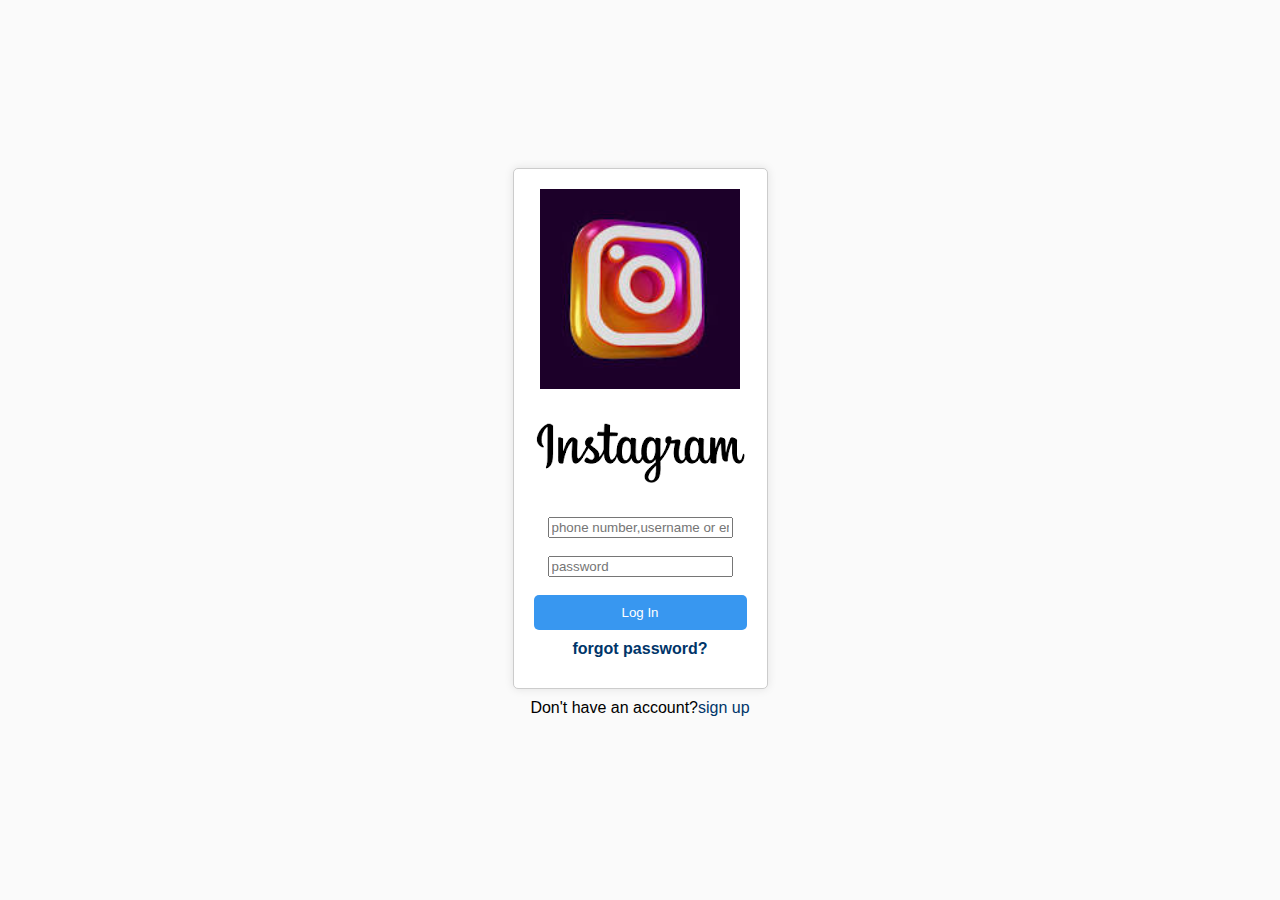
<file: task 3&4/index.html>
<!DOCTYPE html>
<html lang="en">
<head>
    <meta charset="UTF-8">
    <meta name="viewport" content="width=device-width, initial-scale=1.0">
    <link rel="stylesheet" href="styles.css">
    <title>Document</title>
</head>
<body>
    <div class="container">
        <div class="login-box">
            <img src="insta.jpg" alt="instagram logo" width="200px" height="200px">
            <br>
            <img src="instaw.png" >
            <form>
                <input type="text"placeholder="phone number,username or email">
                <br>
                <br>
                <input type="password" placeholder="password">
                <br>
                <br>
                <button type="submit">Log In</button>
            </form>
            <p>forgot password?</p>
        </div>
        <div class="signup-box">
            <p>Don't have an account?<a href="#">sign up</a></p>
        </div>
    </div>
    
</body>
</html>
</file>
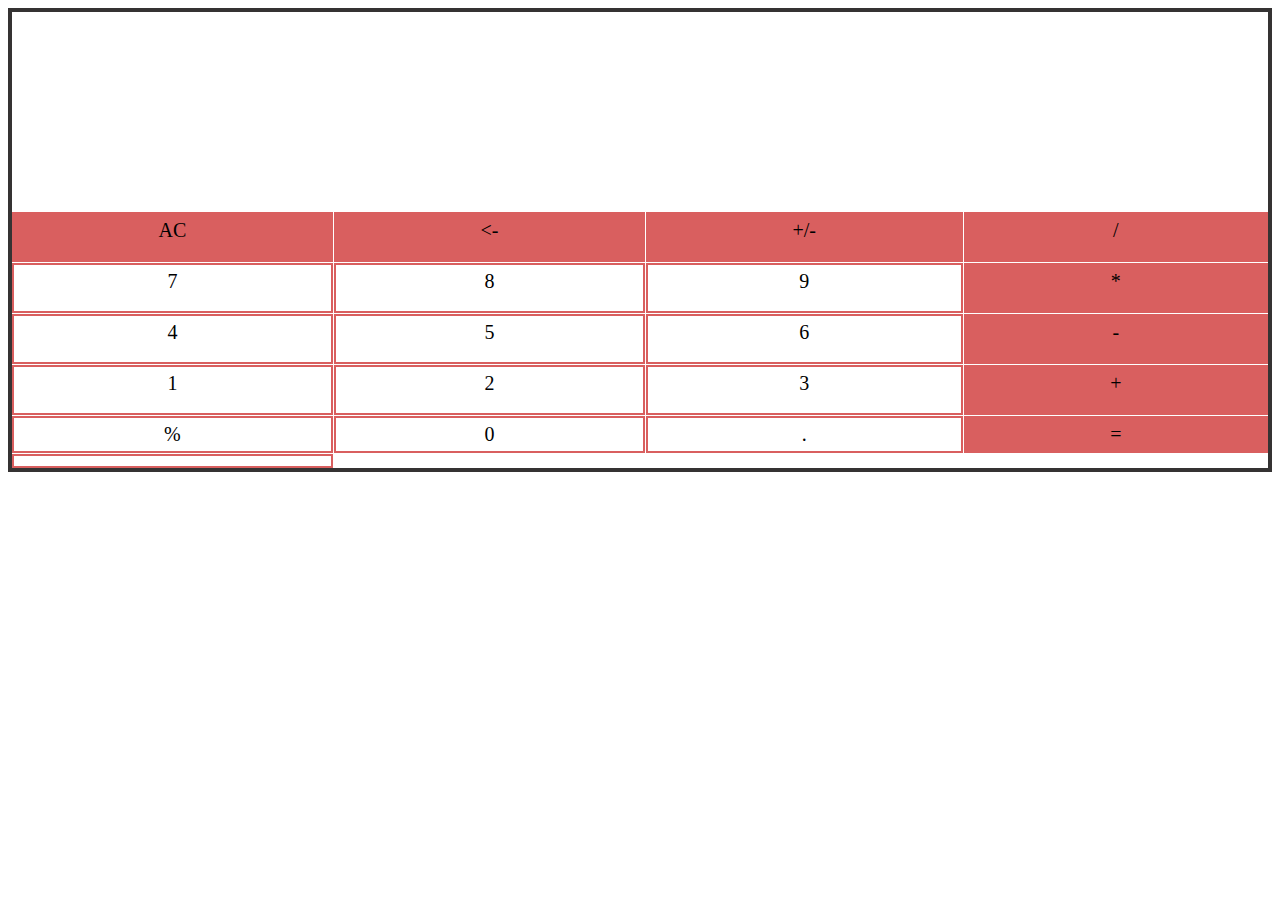
<file: calculator/calculator.html>
<!DOCTYPE html>
<html lang="en">
<head>
    <meta charset="UTF-8">
    <meta name="viewport" content="width=device-width, initial-scale=1.0">
    <title>Document</title>
</head>
<style>
    .box{
        background-color: white;
        border:4px solid rgb(53, 51, 51);
        display: grid;
        padding-top: 200px;
        font-size: 20px;
        text-align: center;
        grid-template-columns: repeaat(4,1px);
        grid-template-rows: repeat(4,50px);
        gap: 1px 1px;
        grid-template-areas: 
        "a b c d"
        "e f g h"
        "i j k l"
        "m n o p" 
        "q r s t";
    }
    .box>div{
        padding: 5px;
        border: 2px solid rgb(217, 95, 95);
    }
    .box>div:nth-child(1){
        background-color:rgb(217, 95, 95);
        grid-area: a ;
    }
    .box>div:nth-child(2){
        background-color: rgb(217, 95, 95);
        grid-area: b;
    }
    .box>div:nth-child(3){
        background-color:rgb(217, 95, 95);
        grid-area: c;
    }
    .box>div:nth-child(4){
        background-color:rgb(217, 95, 95);
        grid-area: d;
    }
    .box>div:nth-child(5){
        background-color: white;
         grid-area: e;
    }
    .box>div:nth-child(6){
        background-color: white;
        grid-area: f;
    }
    .box>div:nth-child(7){
        background-color: white;
        grid-area: g;
    }
    .box>div:nth-child(8){
        background-color: rgb(217, 95, 95);
        grid-area: h;
    }
    .box>div:nth-child(9){
        background-color: white;
        grid-area: i;
    }
    .box>div:nth-child(10){
        background-color: white;
        grid-area: j;
    }
    .box>div:nth-child(11){
        background-color: white;
        grid-area: k;
    }
    .box>div:nth-child(12){
        background-color: rgb(217, 95, 95);
        grid-area: l;
    }
    .box>div:nth-child(13){
        background-color: white;
        grid-area: m;
    }
    .box>div:nth-child(14){
        background-color: white;
        grid-area: n;
    }
    .box>div:nth-child(15){
        background-color: white;
        grid-area: o;
    }
    .box>div:nth-child(16){
        background-color: rgb(217, 95, 95);
        grid-area: p;
    }
    .box>div:nth-child(17){
        background-color: ;
        grid-area: q;
    }
    .box>div:nth-child(18){
        background-color: white);
        grid-area: r;
    }
    .box>div:nth-child(19){
        background-color: white;
        grid-area: s;
    }
    .box>div:nth-child(20){
        background-color: rgb(217, 95, 95);
        grid-area: t;
    }
    
</style>
<body>
    <div class="box">
      <div>AC</div>
      <div><-</div>
      <div>+/-</div>
      <div>/</div>
      <div>7</div>
      <div>8</div>
      <div>9</div>
      <div>*</div>
      <div>4</div>
      <div>5</div>
      <div>6</div>
      <div>-</div>  
      <div>1</div>  
      <div>2</div>  
      <div>3</div>  
      <div>+</div>
      <div>%</div> 
      <div>0</div>
      <div>.</div>
      <div>=</div>
     <div>
     
</body>
</html>
<body>
    
</body>
</html>
</file>
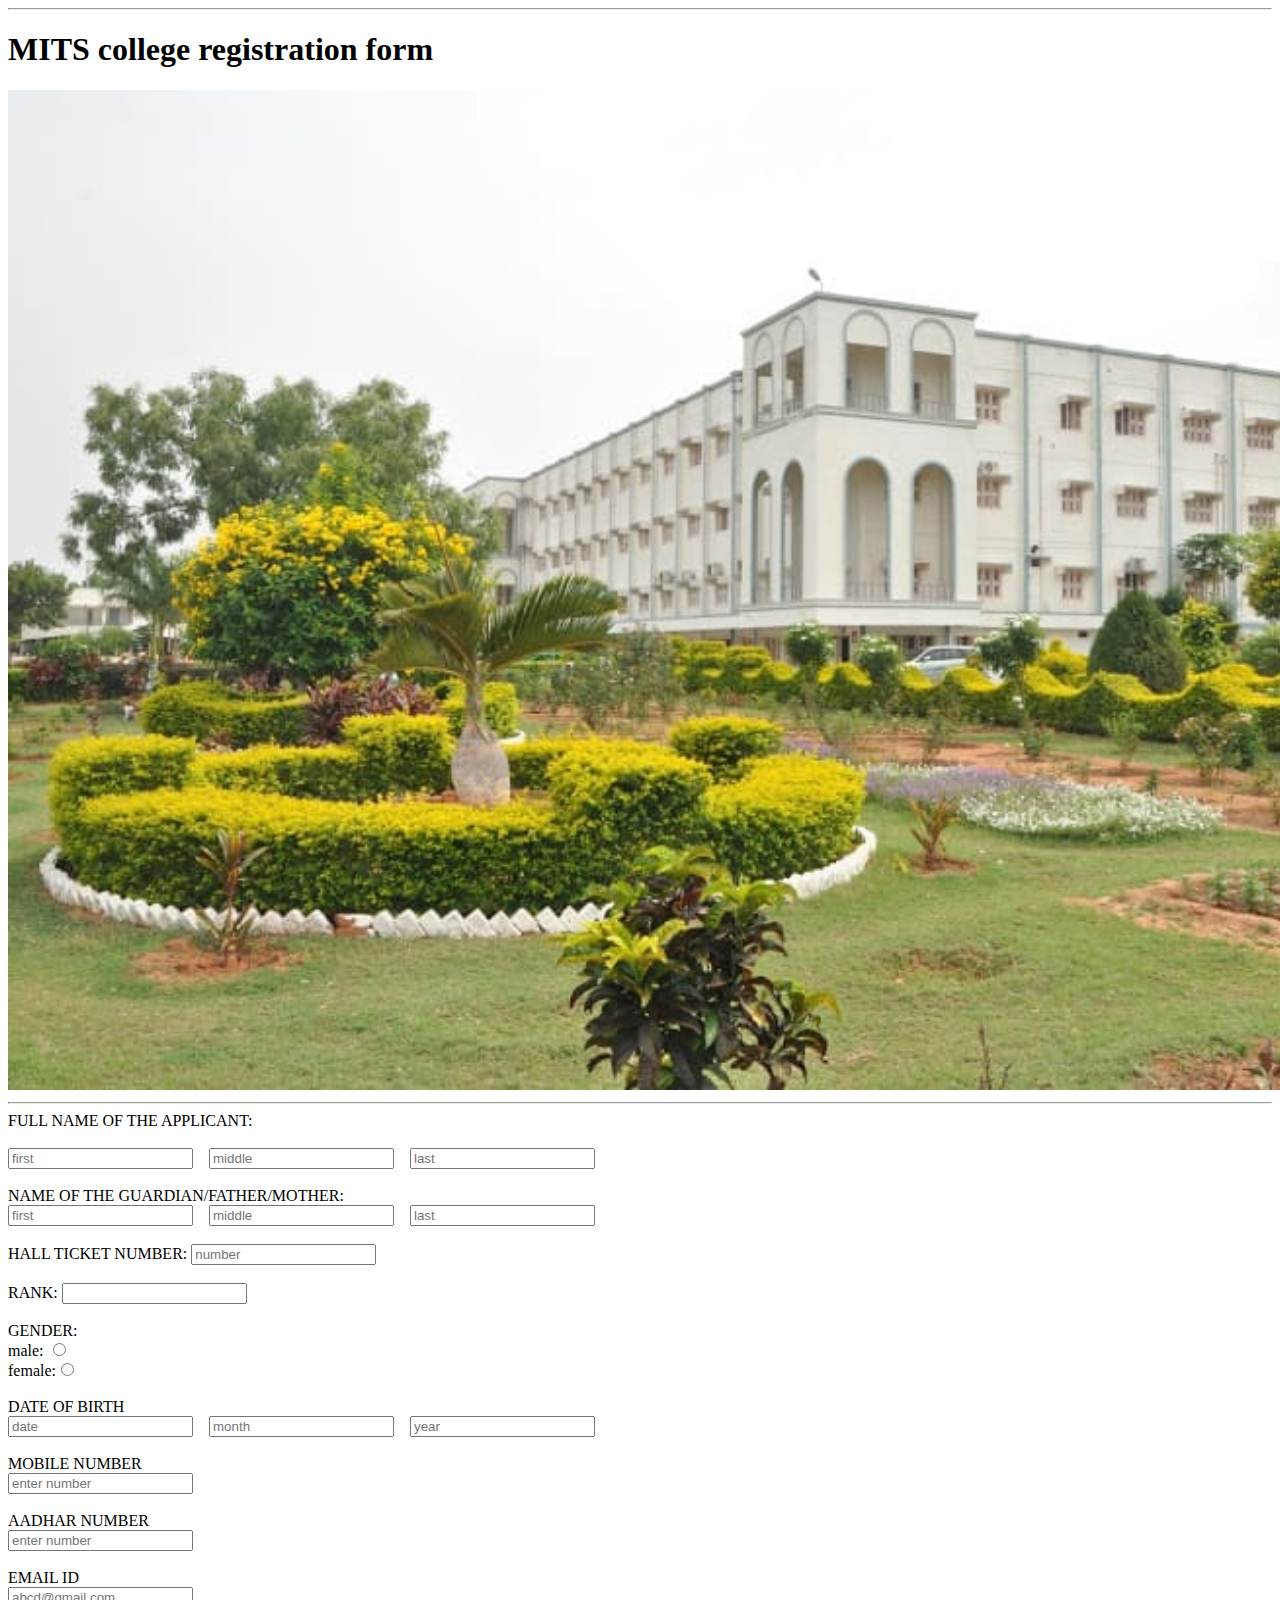
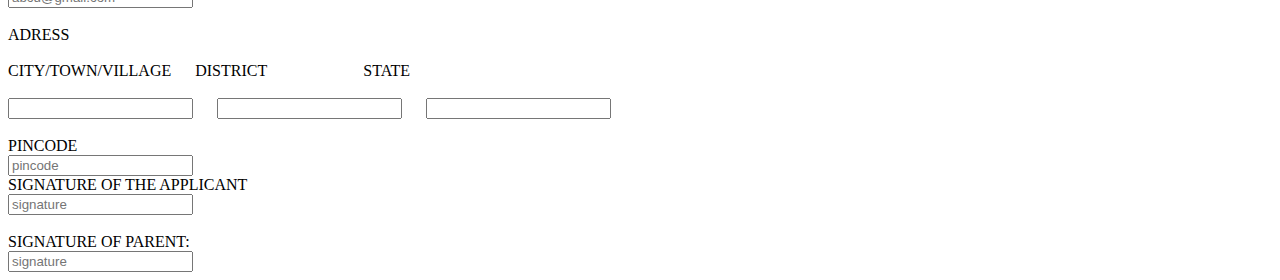
<file: task 2/task2.html>
<!DOCTYPE html>
<html lang="en">
<head>
    <meta charset="UTF-8">
    <meta name="viewport" content="width=device-width, initial-scale=1.0">
    <title>COLLEGE ADMISSION FORM</title>
</head>
<hr>
<h1>MITS college registration form</h1>
<img src="mits.jpg" width="1500px" height="1000px">
<hr>
<body>
    <form action=""></form>
    <label for="name">FULL NAME OF THE APPLICANT:</label>
    <br>
    <br>
    <input type="name" id="name"placeholder="first">&nbsp;&nbsp;&nbsp;&nbsp;<input type="name"id="name"placeholder="middle">&nbsp;&nbsp;&nbsp;&nbsp;<input type="name" id="name"placeholder="last">
    <br>
    <br>
    <label for="name">NAME OF THE GUARDIAN/FATHER/MOTHER:</label>
    <br>
    <input type="name" id="name"placeholder="first">&nbsp;&nbsp;&nbsp;&nbsp;<input type="name"id="name"placeholder="middle">&nbsp;&nbsp;&nbsp;&nbsp;<input type="name" id="name"placeholder="last">
    <br>
    <br>
    <label for="number">HALL TICKET NUMBER:</label>
    <input type="number"id="number"placeholder="number">
    <br>
    <br>
    <label for="number">RANK:</label>
    <input type="number"id="number">
    <br>
    <br>
    GENDER:
    <br>
     male: <input type="radio" name="gender">
     <br>
     female:<input type="radio" name="gender">
     <br>
     <br>
     <label for="NUMBER">DATE OF BIRTH</label>
     <br>
     <input type="number"id="number"placeholder="date">&nbsp;&nbsp;&nbsp;&nbsp;<input type="=number"id="number"placeholder="month">&nbsp;&nbsp;&nbsp;&nbsp;<input type="number"id="number"placeholder="year">
     <br>
     <br>
     <label for="NUMBER">MOBILE NUMBER</label>
     <br>
     <input type="number"id="number"placeholder="enter number">
     <br>
     <br>
     <label for="NUMBER">AADHAR NUMBER</label>
     <br>
     <input type="number"id="number"placeholder="enter number">
     <br>
     <br>
     <label for="text">EMAIL ID</label>
     <br>
     <input type="text"id="name"placeholder="abcd@gmail.com">
     <br>
     <br>
    <label for="name">ADRESS</label>
    <br>
    <br>
    <label for="name">CITY/TOWN/VILLAGE</label>&nbsp;&nbsp;&nbsp;&nbsp;&nbsp;&nbsp;<label for="name">DISTRICT</label>&nbsp;&nbsp;&nbsp;&nbsp;&nbsp;&nbsp;&nbsp;&nbsp;&nbsp;&nbsp;&nbsp;&nbsp;&nbsp;&nbsp;&nbsp;&nbsp;&nbsp;&nbsp;&nbsp;&nbsp;&nbsp;&nbsp;&nbsp;&nbsp;<label for="name">STATE</label>
    <br>
    <br>
    <input type="name"id="name">&nbsp;&nbsp;&nbsp;&nbsp;&nbsp;&nbsp;<input type="name"id="name">&nbsp;&nbsp;&nbsp;&nbsp;&nbsp;&nbsp;<input type="name"id="name">
    <br>
    <br>
    <label for="number">PINCODE</label>
    <br>
    <input type="number"id="number"placeholder="pincode">
    <br>
    <label for="name">SIGNATURE OF THE APPLICANT</label>
    <br>
    <input type="name"id="name"placeholder="signature">
    <br>
    <br>
    <label for="name">SIGNATURE OF PARENT:</label>
    <br>
    <input type="name"id="name"placeholder="signature">
</file>
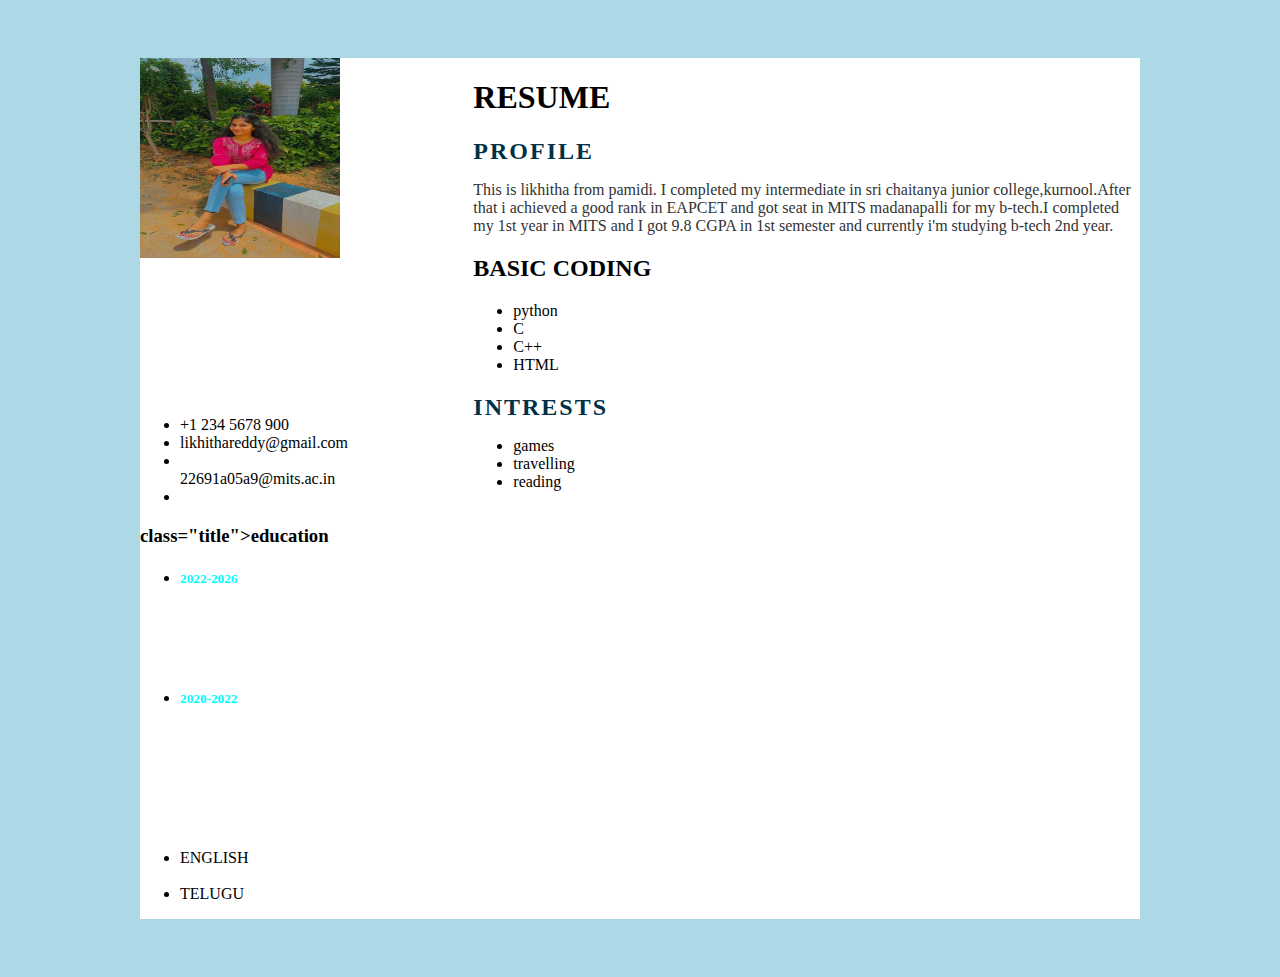
<file: task 3&4/resum.html>
<!DOCTYPE html>
<html lang="en">
<head>
    <meta charset="UTF-8">
    <meta name="viewport" content="width=device-width, initial-scale=1.0">
   <title>RESUME</title>
    <link rel="stylesheet" href="style.css">
</head>
<body>
    <div class="container">
        <div class="left_side">
            <div class="profiletext">
                <div class="imgbx">
                    <img src="nikki.jpg" width="200px" height="200px">
                </div>
                <h2>C LIKHITHA</h2>
            </div>

            <div class="contack info">
                 <h3 class="title">contack info</h3>
                 <ul>
                    <li>
                        <span class="icon"></span>
                        <span class="text">+1 234 5678 900</span>
                    </li>
                     <li>
                         <span class="icon"></span>
                         <span class="text">likhithareddy@gmail.com</span>
                    <li>  
                    </li>
                          <span class="icon"></span>
                        <span class="text">22691a05a9@mits.ac.in</span>
                    <li>
                </ul>
           </div>
            <div class="education">
                <h3> class="title">education</h3>
               <ul>
                   <li>
                       <h5>2022-2026</h5>
                        <h4>engineering</h4>
                        <h4>MITS</h4>
                        </li>
                        <li>
                            <h5>2020-2022</h5>
                            <h4>intermediate</h4>
                            <h4>sri chaitanya junior college </h4>
                        </li>
                    </ul>
                </div>
                <div class="language">
                    <h3 class="title">LANGUAGES</h3>
                    <ul>
                        <li>
                            <span class="text">ENGLISH</span>
                        </li>
                        <br>
                        <li>
                            <span class="text">TELUGU</span>
                        </li>
                    </ul>
                </div>
            </div>
            <div class="right_side">
                <div class="about">
                    <h1>RESUME</h1>
                    <h2 class="title2">PROFILE</h2>
                    <p>This is likhitha from pamidi. I completed my intermediate in sri chaitanya junior college,kurnool.After that i achieved a good rank in EAPCET and got seat in MITS madanapalli for my b-tech.I completed my 1st year in MITS and I got 9.8 CGPA in 1st semester and currently i'm studying b-tech 2nd year.</p>
                
                    <div class="coding">
                        <h2 class="basics in coding">BASIC CODING</h2>
                        <ul>
                            <li>
                                <span class="text">python</span>
                            </li>
                            <li>
                                <span class="text">C</span>
                            </li>
                            <li>
                                <span class="text">C++</span>
                            </li>
                            <li>
                                <span class="text">HTML</span>
                            </li>
                        </ul>
                        <div>
                            <div class="about intrests">
                                <h2 class="title2">INTRESTS</h2>
                                <UL>    
                                    <li>games</li>
                                    <li>travelling</li>
                                    <li>reading</li>
                                </UL>
                            </div>
                        </div>
                    </div>
                </div>
            </div>
        </div>
    <div>
</body>
</file>
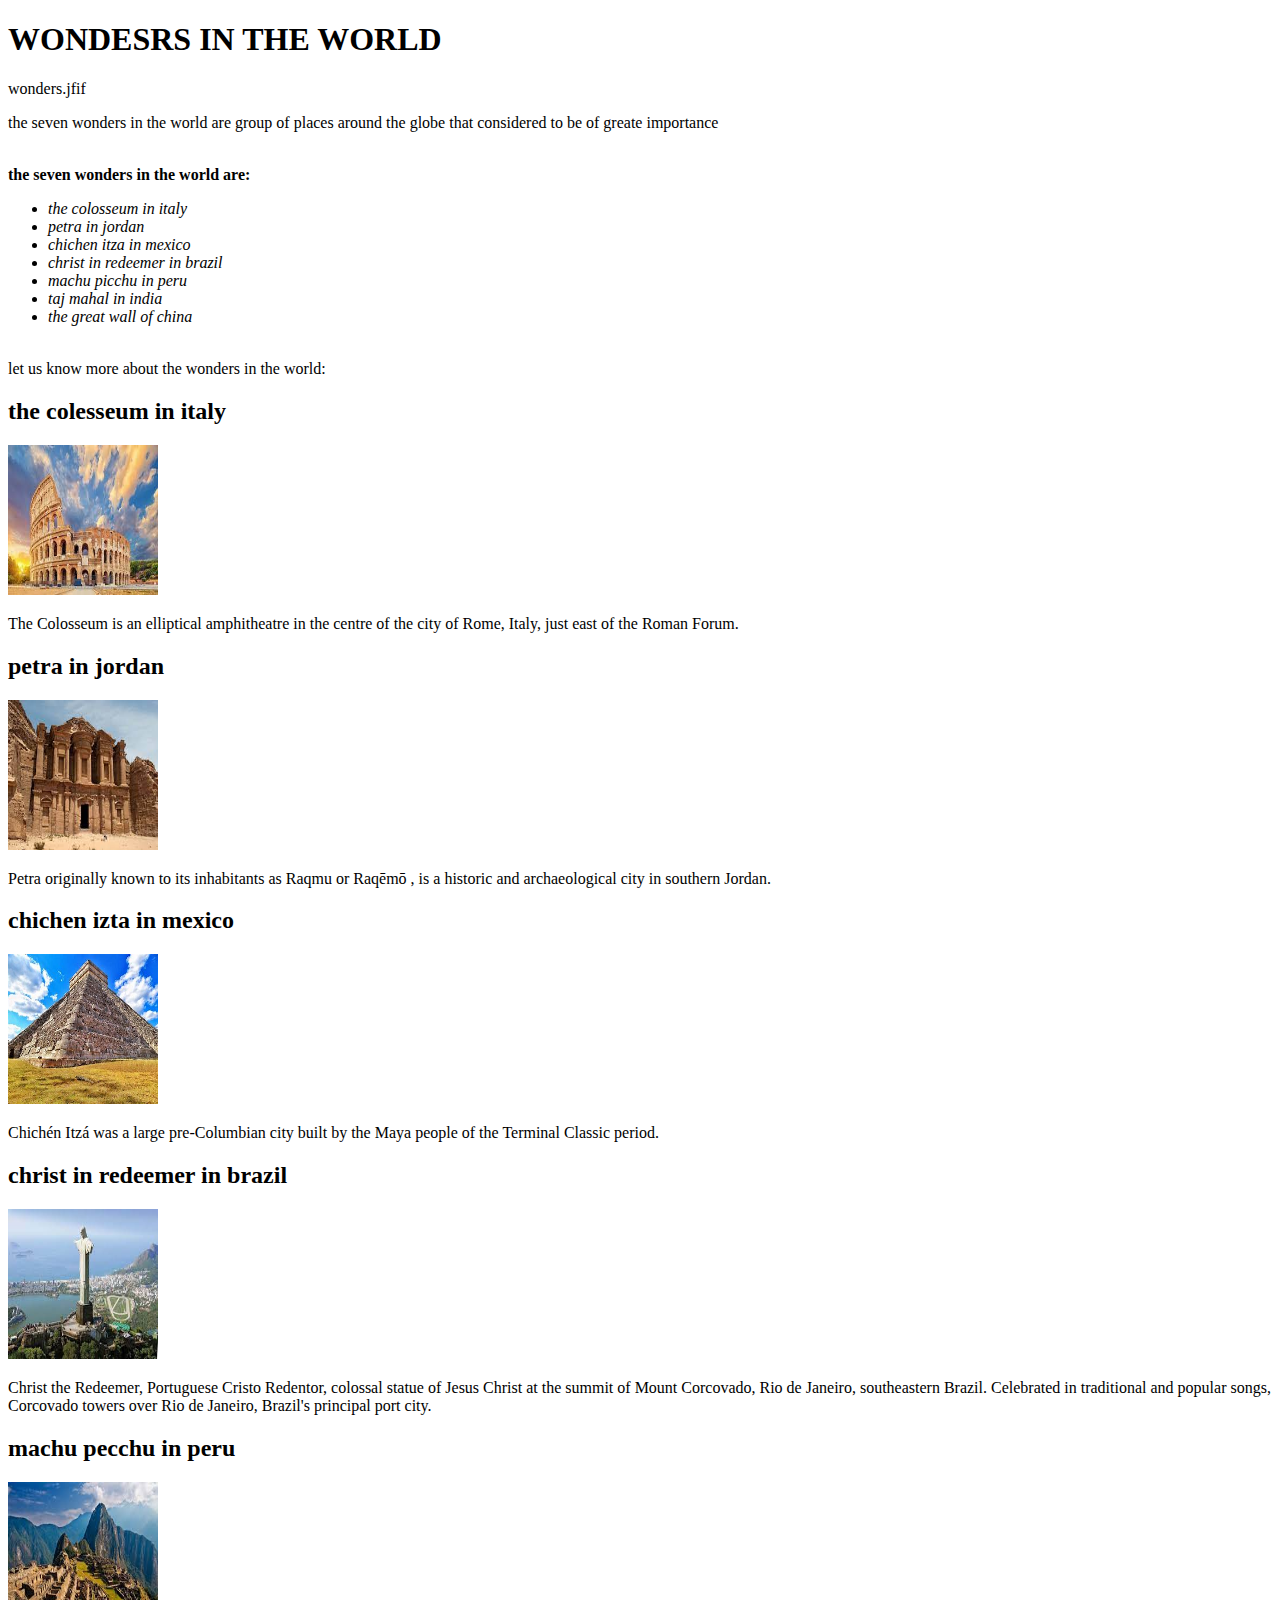
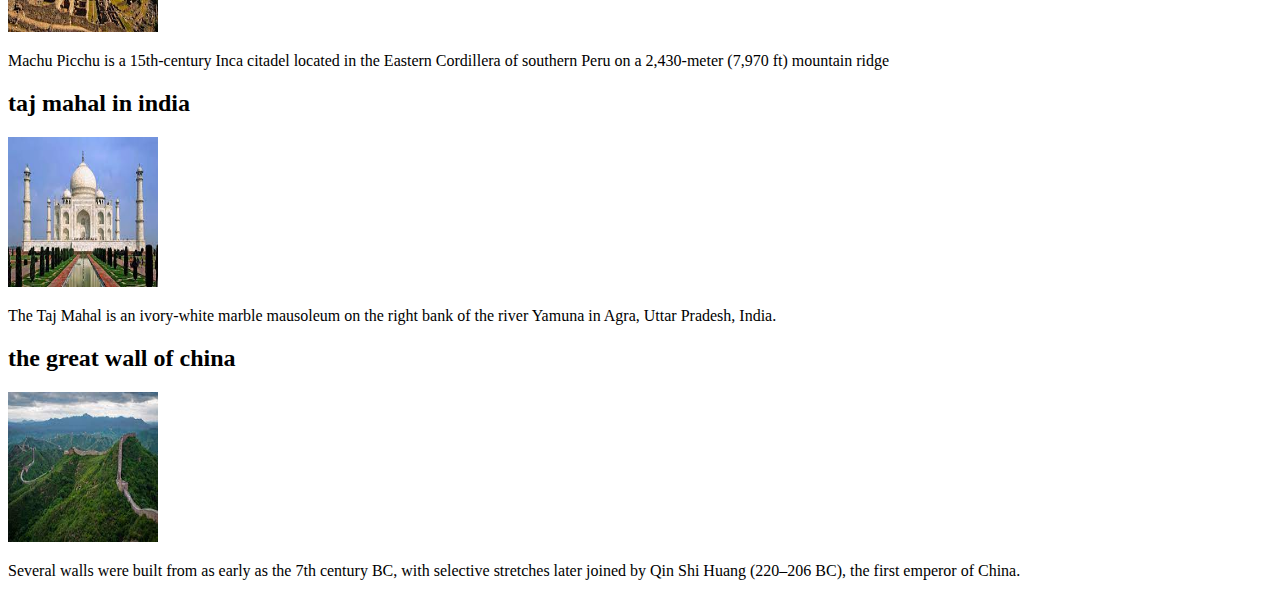
<file: task1/tak1.html>
<!DOCTYPE html>
<html lang="en">
<head>
    <meta charset="UTF-8">
    <meta name="viewport" content="width=device-width, initial-scale=1.0">
    <title>WONDERS IN THE WORLD</title>
</head>
<body>
    <H1>WONDESRS IN THE WORLD</H1>
    <IMG>wonders.jfif</IMG>
    <br>
    <p>the seven wonders in the world are group of places around the globe that considered to be of greate importance</p>
    <br>
    <b>the seven wonders in the world are:</b>
    <i><ul type="desc">
        <li>the colosseum in italy</li>
        <li>petra in jordan</li>
        <li>chichen itza in mexico</li>
        <li>christ in redeemer in brazil</li>
        <li>machu picchu in peru</li>
        <li>taj mahal in india</li>
        <li>the great wall of china</li>
    </ul>
    </i>
    <br>
    let us know more about the wonders in the world:
    <h2>the colesseum in italy</h2>
    <img src="colosseum.jfif" width="150px" height="150px">
    <br>
    <p>The Colosseum is an elliptical amphitheatre in the centre of the city of Rome, Italy, just east of the Roman Forum.</p>
    <h2>petra in jordan</h2>
    <img src="petra.jfif" width="150px" height="150px">
    <p>Petra originally known to its inhabitants as Raqmu or Raqēmō , is a historic and archaeological city in southern Jordan.</p>
    <h2>chichen izta in mexico</h2>
    <img src="itza.jfif" width="150px" height="150px">
    <p>Chichén Itzá was a large pre-Columbian city built by the Maya people of the Terminal Classic period. </p>
    <h2>christ in redeemer in brazil</h2>
    <img src="christ.jfif" width="150px" height="150px">
    <p>Christ the Redeemer, Portuguese Cristo Redentor, colossal statue of Jesus Christ at the summit of Mount Corcovado, Rio de Janeiro, southeastern Brazil. Celebrated in traditional and popular songs, Corcovado towers over Rio de Janeiro, Brazil's principal port city.</p>
    <h2>machu pecchu in peru</h2>
    <img src="machu pechu.jfif" width="150px" height="150px">
    <p>Machu Picchu is a 15th-century Inca citadel located in the Eastern Cordillera of southern Peru on a 2,430-meter (7,970 ft) mountain ridge</p>
    <h2>taj mahal in india</h2>
    <img src="taj.jfif" width="150px" height="150px">
    <p>The Taj Mahal is an ivory-white marble mausoleum on the right bank of the river Yamuna in Agra, Uttar Pradesh, India.</p>
    <H2>the great wall of china</H2>
    <img src="china.jfif" width="150px" height="150px">
    <p>Several walls were built from as early as the  7th century BC, with selective stretches later joined by Qin Shi Huang (220–206 BC), the first emperor of China.</p>
</body>
</html>
</file>
<file: task 3&4/styles.css>
body
{
    font-family: Arial, Helvetica, sans-serif;
    background-color: #fafafa;
    display: flex;
    justify-content: center;
    align-items: center;
    height: 100vh;
    margin: 0;
}

.container
{
    text-align: center;
}

.login-box{
    background-color: #fff;
    padding: 20px;
    border: 1px solid #ccc;
    border-radius: 5px;
    box-shadow: 0 0 10px rgba(0,0,0,0.1);
    max-width: 320px;
    margin: 0 auto;
}
.login-box form output
{
    width: 100%;
    padding: 10px;
    margin: 10px 0;
    border: 1px solid #ccc;
    border-radius: 5px;

}
.login-box form button{
    width: 100%;
    padding: 10px;
    background-color: #3897f0;
    color: white;
    border: none;
    border-radius: 5px;
    cursor: pointer;
}
.login-box p{
    margin: 10px 0;
    color: #003569;
    font-weight: bold;
}
.signup-box p{
    margin-top: 10px;
}
.signup-box a{
    color: #003569;
    text-decoration:none ;
}
</file>
<file: task 3&4/style.css>
{
    margine:0;
    padding:0;
    box-sizing:border-box;
    font_family: Poppins ,sans-serif;
}body{
    background-color:lightblue;
    display: flex;
    justify-content: center;
    align-items: center;
    min-height: 100vh;
}
.container
{
    position: relative;
    width: 100%;
    max-width: 1000px;
    min-height: 100px;
    margin: 50px;
    background: #fff;
    display: grid;
    grid-template-columns: 1fr 2fr;
    box-shadow: 0 35px 55px rgba(0,0,0,0,-1);

}
.container.left_side
{
    position: relative;
   background:#003147;

}
.profiletext
{
    position: relative;
    display-flex;
    flex-direction: column;
    align-items: center;
    padding-bottom: 20px;
    border-bottom: 1px solid rgba(255 ,255 ,255, 0 ,-2));
}
.profiletext.imgbx
{
    position: relative;
    width: 200px;
    height: 200px;
    border-radius:50% ;
    overflow: hidden;

}
.profiletext.imgbx img{
    position: abbsolute;
    top=o;
    height=0;
    width: 100px;
    height: 100px;
    object-fit: cover;
}
.profiletext h2
{
    color: #fff;
    font-size: 1.5em;
    margin-top: 20px;
    text-transform: uppercase;
    text-align: center;
    font-weight: 600;
    line-height: 1.4em;
}
.CONTACTINFO
{
    padding-top: 40px;
}
.title
{
    color: #ffffff;
    text-transform: uppercase;
    font-weight: 600;
    letter-spacing: 1px;
    margin-bottom: 20px;

}
.CONTACTINFO ul
{
    position: relative;
}
.CONTACTINFO ul li{
    position: relative;
    list-style: none; 
    padding-bottom: 10px;
    cursor: pointer;
}
.education
{
    margin-bottom: 15px;
}
.education h5
{
    color: aqua;
    padding-bottom: 0px;
}
.education h4
{
    color: #fff;
    padding-bottom: 0px;
}
.languages li{
    padding-bottom: 0px;
}
.container.right_side
{
    position: relative;
    background: #fff;
    padding: 40px;
}
.resume
{
    padding-bottom: 15px;

}
.about
{
    margin-bottom: 50px;
}
.title2
{
    color: #003147;
    text-transform: uppercase;
    letter-spacing: 2px;
    margin-bottom: 10px;
}
p
{
    color: #333;
}
.basic coding
{
    margin-bottom: 15px;
}
.basic coding
{
    padding-bottom: 0px;

}
</file>
